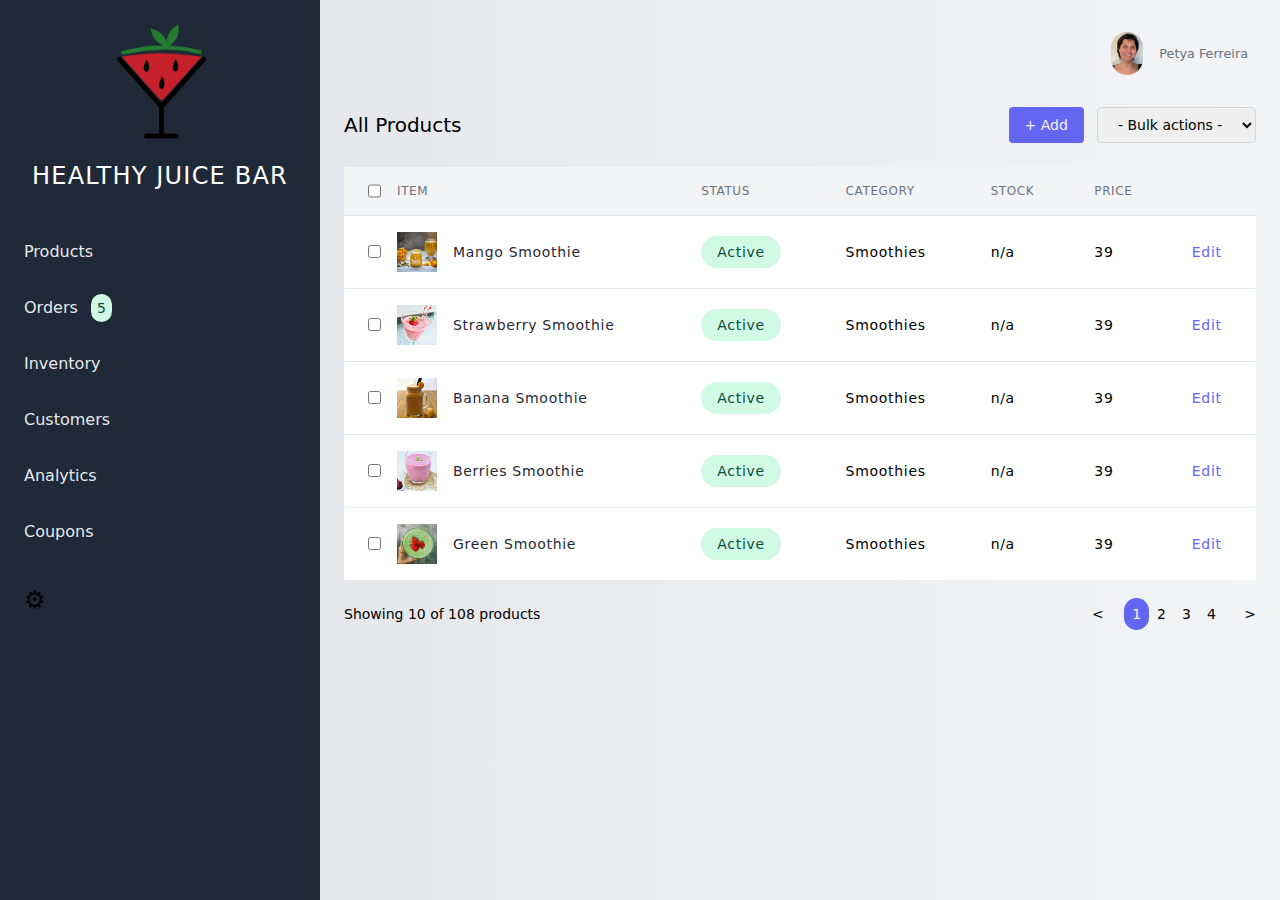
<file: index.html>
<!DOCTYPE html>
<html lang="en">

<head>
    <meta charset="UTF-8">
    <meta http-equiv="X-UA-Compatible" content="IE=edge">
    <meta name="viewport" content="width=device-width, initial-scale=1.0">
    <link href="tailwind.css" rel="stylesheet">
    <link rel="stylesheet" href="custom.css">
    <title>Healthy Juice Bar</title>
</head>

<body class="flex flex-col lg:flex-row">
    <aside class="p-4 bg-gray-800 flex flex-col text-center lg:w-1/4 lg:h-screen">
        <img class="h-32 w-32 self-center" src="images/logo.png" alt="Healthy juice bar logo">
        <h1 class="text-white uppercase font-mendium text-2xl tracking-wider my-4">Healthy Juice Bar</h1>
        <ul class="space-y-4 lg:space-y-8 lg:text-left lg:my-8">
            <li>
                <a href="" class="nav-link">Products</a>
            </li>
            <li>
                <a href="" class="nav-link">Orders</a>
                <span class="text-green-900 bg-green-100 text-sm p-1.5 rounded-full">5</span>
            </li>
            <li>
                <a href="" class="nav-link">Inventory</a>
            </li>
            <li>
                <a href="" class="nav-link">Customers</a>
            </li>
            <li>
                <a href="" class="nav-link">Analytics</a>
            </li>
            <li>
                <a href="" class="nav-link">Coupons</a>
            </li>
        </ul>
        <span class="text-2xl lg:text-left lg:p-2">&#9881;</span>
    </aside>
    <main class="bg-gradient-to-r from-gray-200 to-gray-100 lg:w-3/4 lg:p-4">
        <div class="mt-4 flex justify-center items-center lg:justify-end">
            <img class="w-8 rounded-full" src="images/me.jpg" alt="Users avatar image">
            <small class="text-gray-500 mx-4">Petya Ferreira</small>
        </div>
        <!-- Container for all the other elements incl table-->
        <div class="px-2 mt-8">
            <!-- container to align the buttons and heading-->
            <div class="flex flex-col items-center mb-6 lg:flex-row lg:justify-between">
                <h2 class="mb-4 lg:mb-0 lg:text-xl">All Products</h2>
                <div>
                    <button class="text-gray-100 bg-indigo-500 hover:bg-indigo-400 py-2 px-4 text-sm rounded">&#43
                        Add</button>
                    <select name="bulk" id="bulk"
                        class="text-sm ml-2 py-2 px-4 border border-gray-300 rounded focus focus:outline-none focus:border-indigo-500">
                        <option>- Bulk actions -</option>
                        <option>Edit</option>
                        <option>Delete</option>
                    </select>
                </div>
            </div>
            <section class="overflow-x-auto">
                <table class="min-w-full divide-y divide-gray-200">
                    <thead class="bg-gray-100">
                        <tr>
                            <th
                                class="flex py-4 px-6 text-left text-xs font-medium text-gray-500 uppercase tracking-wider">
                                <input type="checkbox" class="mr-4">
                                Item
                            </th>
                            <th class="px-6 text-left text-xs font-medium text-gray-500 uppercase tracking-wider">Status
                            </th>
                            <th class="px-6 text-left text-xs font-medium text-gray-500 uppercase tracking-wider">
                                Category</th>
                            <th class="px-6 text-left text-xs font-medium text-gray-500 uppercase tracking-wider">Stock
                            </th>
                            <th class="px-6 text-left text-xs font-medium text-gray-500 uppercase tracking-wider">Price
                            </th>
                            <th class="px-6 text-left text-xs font-medium text-gray-500 uppercase tracking-wider sr-only">Edit
                            </th>
                        </tr>
                    </thead>
                    <tbody class="bg-white divide-y divide-gray-200">
                        <tr>
                            <td class="flex items-center px-6 py-4">
                                <input type="checkbox">
                                <img src="images/mango.jpg" alt="mango smoothie" class="h-10 w-10 mx-4">
                                <p class="text-sm font-medium text-gray-800 tracking-wider whitespace-nowrap">Mango
                                    Smoothie</p>
                            </td>
                            <td class="text-left text-sm px-6 tracking-wider whitespace-nowrap">
                                <span class="text-green-900 bg-green-100 px-4 py-2 rounded-full">Active</span>
                            </td>
                            <td class="text-left text-sm px-6 tracking-wider whitespace-nowrap">
                                Smoothies
                            </td>
                            <td class="text-left text-sm px-6 tracking-wider whitespace-nowrap">
                                n/a
                            </td>
                            <td class="text-left text-sm px-6 tracking-wider whitespace-nowrap">
                                39
                            </td>
                            <td class="text-left text-sm px-6 tracking-wider whitespace-nowrap">
                                <a href="" class="text-indigo-500 hover:text-indigo-900">Edit</a>
                            </td>
                        </tr>
                        <tr>
                            <td class="flex items-center px-6 py-4">
                                <input type="checkbox">
                                <img src="images/strawberry.jpg" alt="strawberry smoothie" class="h-10 w-10 mx-4">
                                <p class="text-sm font-medium text-gray-800 tracking-wider whitespace-nowrap">Strawberry
                                    Smoothie</p>
                            </td>
                            <td class="text-left text-sm px-6 tracking-wider whitespace-nowrap">
                                <span class="text-green-900 bg-green-100 px-4 py-2 rounded-full">Active</span>
                            </td>
                            <td class="tex-left text-sm px-6 tracking-wider whitespace-nowrap">Smoothies</td>
                            <td class="tex-left text-sm px-6 tracking-wider whitespace-nowrap">n/a</td>
                            <td class="tex-left text-sm px-6 tracking-wider whitespace-nowrap">
                                39
                            </td>
                            <td class="text-left text-sm px-6 tracking-wider whitespace-nowrap">
                                <a href="" class="text-indigo-500 hover:text-indigo-900">Edit</a>
                            </td>
                        </tr>
                        <tr>
                            <td class="flex items-center px-6 py-4">
                                <input type="checkbox">
                                <img src="images/banana.jpg" alt="banana smoothie" class="h-10 w-10 mx-4">
                                <p class="text-sm font-medium text-gray-800 tracking-wider whitespace-nowrap">Banana
                                    Smoothie</p>
                            </td>
                            <td class="text-left text-sm px-6 tracking-wider whitespace-nowrap">
                                <span class="text-green-900 bg-green-100 px-4 py-2 rounded-full">Active</span>
                            </td>
                            <td class="text-left text-sm px-6 tracking-wider whitespace-nowrap">
                                Smoothies
                            </td>
                            <td class="text-left text-sm px-6 tracking-wider whitespace-nowrap">
                                n/a
                            </td>
                            <td class="text-left text-sm px-6 tracking-wider whitespace-nowrap">
                                39
                            </td>
                            <td class="text-left text-sm px-6 tracking-wider whitespace-nowrap">
                                <a href="" class="text-indigo-500 hover:text-indigo-900">Edit</a>
                            </td>
                        </tr>
                        <tr>
                            <td class="flex items-center px-6 py-4">
                                <input type="checkbox">
                                <img src="images/berries.jpg" alt="berries smoothie" class="h-10 w-10 mx-4">
                                <p class="text-sm font-medium text-gray-800 tracking-wider whitespace-nowrap">Berries
                                    Smoothie</p>
                            </td>
                            <td class="text-left text-sm px-6 tracking-wider whitespace-nowrap">
                                <span class="text-green-900 bg-green-100 px-4 py-2 rounded-full">Active</span>
                            </td>
                            <td class="tex-left text-sm px-6 tracking-wider whitespace-nowrap">Smoothies</td>
                            <td class="tex-left text-sm px-6 tracking-wider whitespace-nowrap">n/a</td>
                            <td class="tex-left text-sm px-6 tracking-wider whitespace-nowrap">
                                39
                            </td>
                            <td class="text-left text-sm px-6 tracking-wider whitespace-nowrap">
                                <a href="" class="text-indigo-500 hover:text-indigo-900">Edit</a>
                            </td>
                        </tr>
                        <tr>
                            <td class="flex items-center px-6 py-4">
                                <input type="checkbox">
                                <img src="images/green.jpg" alt="green smoothie" class="h-10 w-10 mx-4">
                                <p class="text-sm font-medium text-gray-800 tracking-wider whitespace-nowrap">Green
                                    Smoothie</p>
                            </td>
                            <td class="text-left text-sm px-6 tracking-wider whitespace-nowrap">
                                <span class="text-green-900 bg-green-100 px-4 py-2 rounded-full">Active</span>
                            </td>
                            <td class="tex-left text-sm px-6 tracking-wider whitespace-nowrap">Smoothies</td>
                            <td class="tex-left text-sm px-6 tracking-wider whitespace-nowrap">n/a</td>
                            <td class="tex-left text-sm px-6 tracking-wider whitespace-nowrap">
                                39
                            </td>
                            <td class="text-left text-sm px-6 tracking-wider whitespace-nowrap">
                                <a href="" class="text-indigo-500 hover:text-indigo-900">Edit</a>
                            </td>
                        </tr>
                    </tbody>
                </table>
            </section>
            <section class="flex flex-col items-center py-6 text-sm font-light lg:flex-row lg:justify-between">
                <p>Showing 10 of 108 products</p>
                <ul class="flex mt-4 lg:mt-0">
                    <li>
                        <span class="mr-4">&lt;</span>
                        <a href="" class="text-gray-100 bg-indigo-500 hover:bg-indigo-400 rounded-full p-2">1</a>
                    </li>
                    <li>
                        <a href="" class="p-2">2</a>
                    </li>
                    <li>
                        <a href="" class="p-2">3</a>
                    </li>
                    <li>
                        <a href="" class="p-2">4</a>
                        <span class="ml-4">&gt;</span>
                    </li>
                </ul>
            </section>
        </div>
    </main>
</body>

</html>
</file>
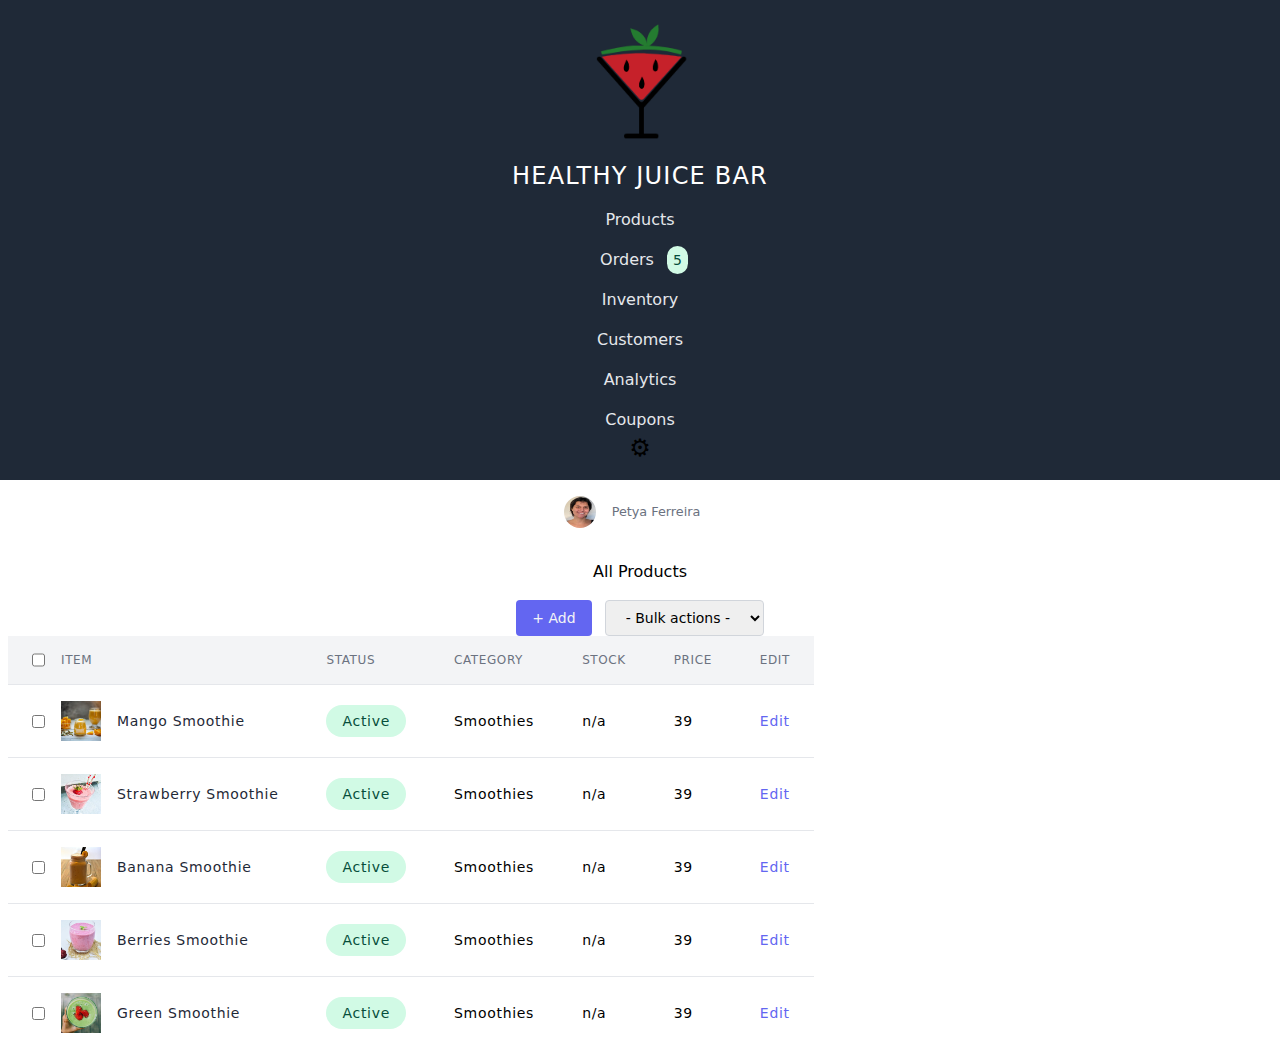
<file: chris-dixon-healthy-juice-bar/index.html>
<!DOCTYPE html>
<html lang="en">

<head>
    <meta charset="UTF-8">
    <meta http-equiv="X-UA-Compatible" content="IE=edge">
    <meta name="viewport" content="width=device-width, initial-scale=1.0">
    <link href="tailwind.css" rel="stylesheet">
    <title>Healthy Juice Bar</title>
</head>

<body class="flex flex-col">
    <aside class="p-4 bg-gray-800 flex flex-col text-center">
        <img class="h-32 w-32 self-center" src="images/logo.png" alt="Healthy juice bar logo">
        <h1 class="text-white uppercase font-mendium text-2xl tracking-wider my-4">Healthy Juice Bar</h1>
        <ul class="space-y-4">
            <li>
                <a href="" class="text-gray-200 hover:bg-gray-700 hover:text-white p-2 rounded">Products</a>
            </li>
            <li>
                <a href="" class="text-gray-200 hover:bg-gray-700 hover:text-white p-2 rounded">Orders</a>
                <span class="text-green-900 bg-green-100 text-sm p-1.5 rounded-full">5</span>
            </li>
            <li>
                <a href="" class="text-gray-200 hover:bg-gray-700 hover:text-white p-2 rounded">Inventory</a>
            </li>
            <li>
                <a href="" class="text-gray-200 hover:bg-gray-700 hover:text-white p-2 rounded">Customers</a>
            </li>
            <li>
                <a href="" class="text-gray-200 hover:bg-gray-700 hover:text-white p-2 rounded">Analytics</a>
            </li>
            <li>
                <a href="" class="text-gray-200 hover:bg-gray-700 hover:text-white p-2 rounded">Coupons</a>
            </li>
        </ul>
        <span class="text-2xl">&#9881;</span>
    </aside>
    <main>
        <div class="mt-4 flex justify-center items-center">
            <img class="h-8 w-8 rounded-full" src="images/me.jpg" alt="Users avatar image">
            <small class="text-gray-500 mx-4">Petya Ferreira</small>
        </div>
        <!-- Container for all the other elements incl table-->
        <div class="px-2 mt-8">
            <!-- container to align the buttons and heading-->
            <div class="flex flex-col items-center">
                <h2 class="mb-4">All Products</h2>
                <div>
                    <button class="text-gray-100 bg-indigo-500 hover:bg-indigo-400 py-2 px-4 text-sm rounded">&#43
                        Add</button>
                    <select name="bulk" id="bulk"
                        class="text-sm ml-2 py-2 px-4 border border-gray-300 rounded focus focus:outline-none focus:border-indigo-500">
                        <option>- Bulk actions -</option>
                        <option>Edit</option>
                        <option>Delete</option>
                    </select>
                </div>
            </div>
            <section class="overflow-x-auto">
                <table class="divide-y divide-gray-200">
                    <thead class="bg-gray-100">
                        <tr>
                            <th
                                class="flex py-4 px-6 text-left text-xs font-medium text-gray-500 uppercase tracking-wider">
                                <input type="checkbox" class="mr-4">
                                Item
                            </th>
                            <th class="px-6 text-left text-xs font-medium text-gray-500 uppercase tracking-wider">Status
                            </th>
                            <th class="px-6 text-left text-xs font-medium text-gray-500 uppercase tracking-wider">
                                Category</th>
                            <th class="px-6 text-left text-xs font-medium text-gray-500 uppercase tracking-wider">Stock
                            </th>
                            <th class="px-6 text-left text-xs font-medium text-gray-500 uppercase tracking-wider">Price
                            </th>
                            <th class="px-6 text-left text-xs font-medium text-gray-500 uppercase tracking-wider">Edit
                            </th>
                        </tr>
                    </thead>
                    <tbody class="bg-white divide-y divide-gray-200">
                        <tr>
                            <td class="flex items-center px-6 py-4">
                                <input type="checkbox">
                                <img src="images/mango.jpg" alt="mango smoothie" class="h-10 w-10 mx-4">
                                <p class="text-sm font-medium text-gray-800 tracking-wider whitespace-nowrap">Mango Smoothie</p>
                            </td>
                            <td class="text-left text-sm px-6 tracking-wider whitespace-nowrap">
                                <span class="text-green-900 bg-green-100 px-4 py-2 rounded-full">Active</span>
                            </td>
                            <td class="text-left text-sm px-6 tracking-wider whitespace-nowrap">
                                Smoothies
                            </td>
                            <td class="text-left text-sm px-6 tracking-wider whitespace-nowrap">
                                n/a
                            </td>
                            <td class="text-left text-sm px-6 tracking-wider whitespace-nowrap">
                                39
                            </td>
                            <td class="text-left text-sm px-6 tracking-wider whitespace-nowrap">
                                <a href="" class="text-indigo-500 hover:text-indigo-900">Edit</a>
                            </td>
                        </tr>
                        <tr>
                            <td class="flex items-center px-6 py-4">
                                <input type="checkbox">
                                <img src="images/strawberry.jpg" alt="strawberry smoothie" class="h-10 w-10 mx-4">
                                <p class="text-sm font-medium text-gray-800 tracking-wider whitespace-nowrap">Strawberry Smoothie</p>
                            </td>
                            <td class="text-left text-sm px-6 tracking-wider whitespace-nowrap">
                                <span class="text-green-900 bg-green-100 px-4 py-2 rounded-full">Active</span>
                            </td>
                            <td class="tex-left text-sm px-6 tracking-wider whitespace-nowrap">Smoothies</td>
                            <td class="tex-left text-sm px-6 tracking-wider whitespace-nowrap">n/a</td>
                            <td class="tex-left text-sm px-6 tracking-wider whitespace-nowrap">
                                39
                            </td>
                            <td class="text-left text-sm px-6 tracking-wider whitespace-nowrap">
                                <a href="" class="text-indigo-500 hover:text-indigo-900">Edit</a>
                            </td>
                        </tr>
                        <tr>
                            <td class="flex items-center px-6 py-4">
                                <input type="checkbox">
                                <img src="images/banana.jpg" alt="banana smoothie" class="h-10 w-10 mx-4">
                                <p class="text-sm font-medium text-gray-800 tracking-wider whitespace-nowrap">Banana Smoothie</p>
                            </td>
                            <td class="text-left text-sm px-6 tracking-wider whitespace-nowrap">
                                <span class="text-green-900 bg-green-100 px-4 py-2 rounded-full">Active</span>
                            </td>
                            <td class="text-left text-sm px-6 tracking-wider whitespace-nowrap">
                                Smoothies
                            </td>
                            <td class="text-left text-sm px-6 tracking-wider whitespace-nowrap">
                                n/a
                            </td>
                            <td class="text-left text-sm px-6 tracking-wider whitespace-nowrap">
                                39
                            </td>
                            <td class="text-left text-sm px-6 tracking-wider whitespace-nowrap">
                                <a href="" class="text-indigo-500 hover:text-indigo-900">Edit</a>
                            </td>
                        </tr>
                        <tr>
                            <td class="flex items-center px-6 py-4">
                                <input type="checkbox">
                                <img src="images/berries.jpg" alt="berries smoothie" class="h-10 w-10 mx-4">
                                <p class="text-sm font-medium text-gray-800 tracking-wider whitespace-nowrap">Berries Smoothie</p>
                            </td>
                            <td class="text-left text-sm px-6 tracking-wider whitespace-nowrap">
                                <span class="text-green-900 bg-green-100 px-4 py-2 rounded-full">Active</span>
                            </td>
                            <td class="tex-left text-sm px-6 tracking-wider whitespace-nowrap">Smoothies</td>
                            <td class="tex-left text-sm px-6 tracking-wider whitespace-nowrap">n/a</td>
                            <td class="tex-left text-sm px-6 tracking-wider whitespace-nowrap">
                                39
                            </td>
                            <td class="text-left text-sm px-6 tracking-wider whitespace-nowrap">
                                <a href="" class="text-indigo-500 hover:text-indigo-900">Edit</a>
                            </td>
                        </tr>
                        <tr>
                            <td class="flex items-center px-6 py-4">
                                <input type="checkbox">
                                <img src="images/green.jpg" alt="green smoothie" class="h-10 w-10 mx-4">
                                <p class="text-sm font-medium text-gray-800 tracking-wider whitespace-nowrap">Green Smoothie</p>
                            </td>
                            <td class="text-left text-sm px-6 tracking-wider whitespace-nowrap">
                                <span class="text-green-900 bg-green-100 px-4 py-2 rounded-full">Active</span>
                            </td>
                            <td class="tex-left text-sm px-6 tracking-wider whitespace-nowrap">Smoothies</td>
                            <td class="tex-left text-sm px-6 tracking-wider whitespace-nowrap">n/a</td>
                            <td class="tex-left text-sm px-6 tracking-wider whitespace-nowrap">
                                39
                            </td>
                            <td class="text-left text-sm px-6 tracking-wider whitespace-nowrap">
                                <a href="" class="text-indigo-500 hover:text-indigo-900">Edit</a>
                            </td>
                        </tr>
                    </tbody>
                </table>
            </section>
            <section>
                
            </section>
        </div>
    </main>
</body>

</html>
</file>
<file: custom.css>
@tailwind base;
@tailwind components;
@tailwind utilities;
@tailwind screens;

@layer components {
    .nav-link {
        @apply text-gray-200 hover:bg-gray-700 hover:text-white p-2 rounded;
    }
}
</file>
